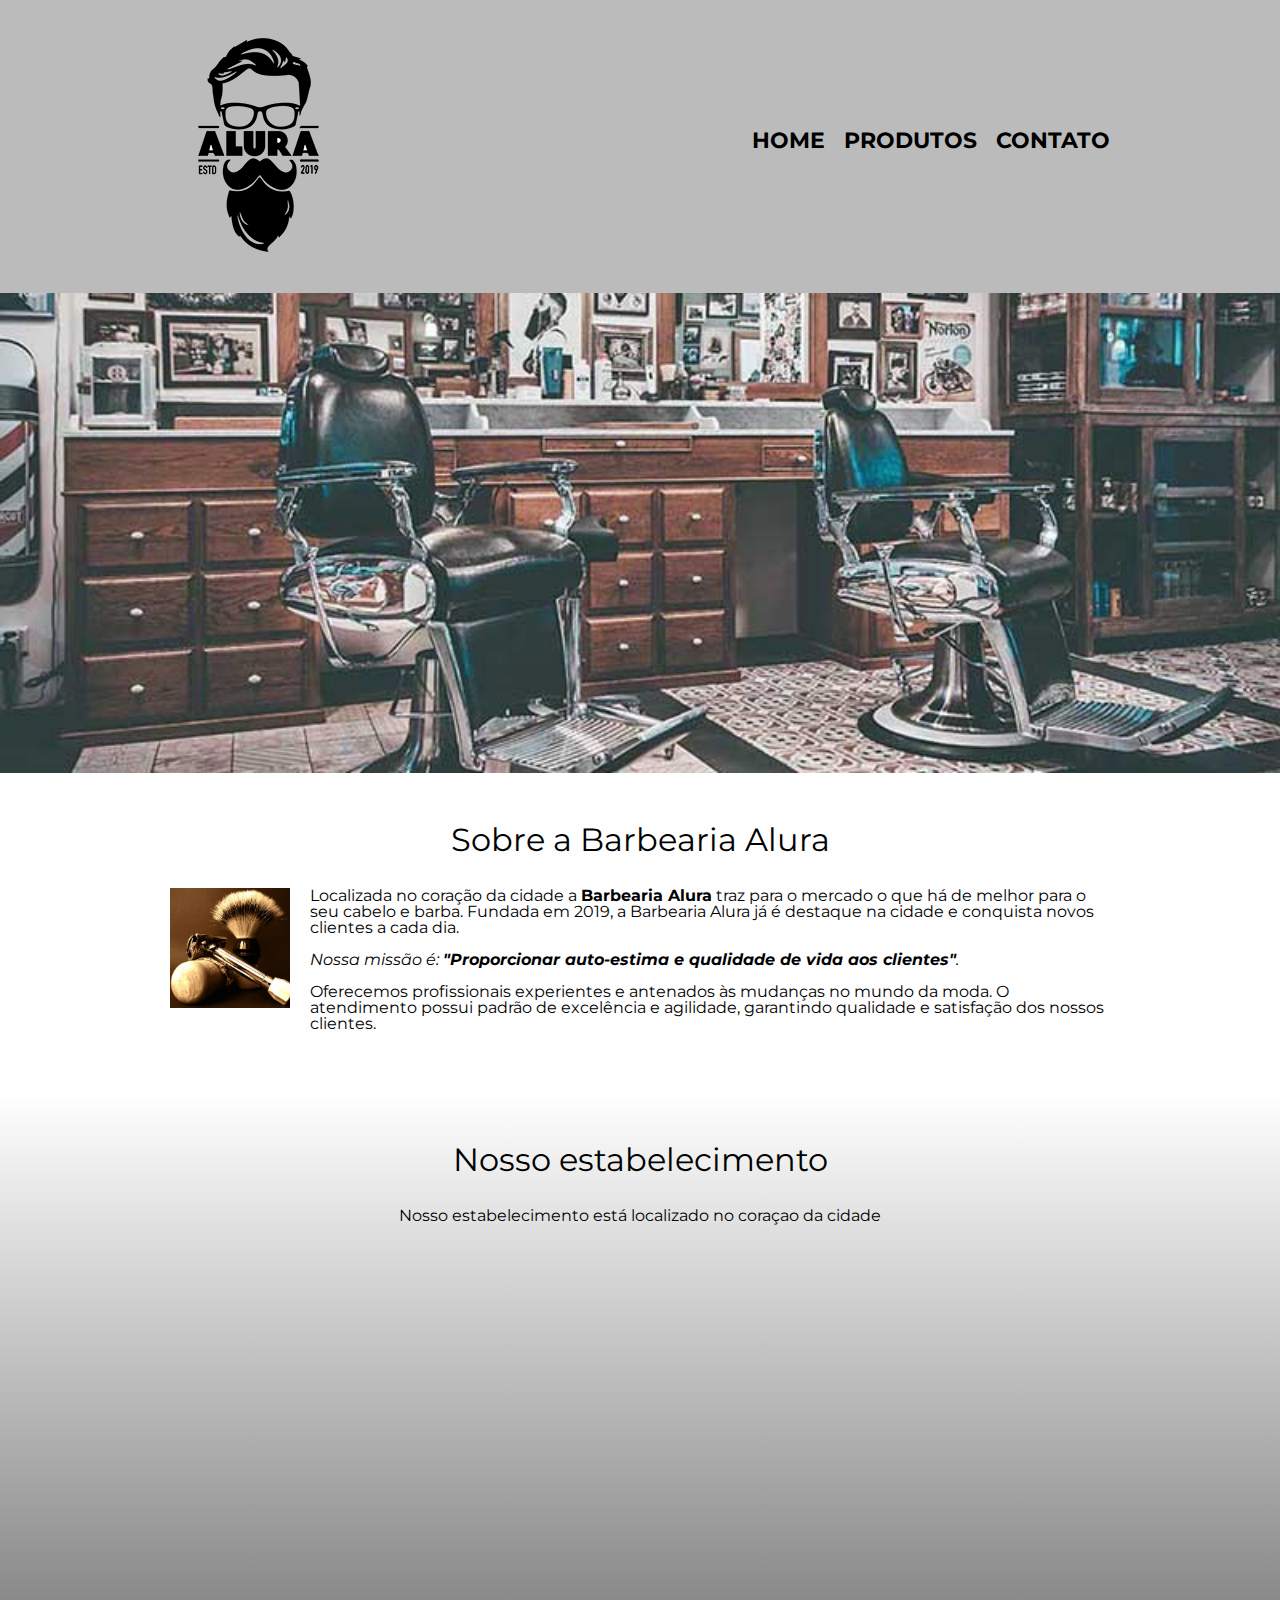
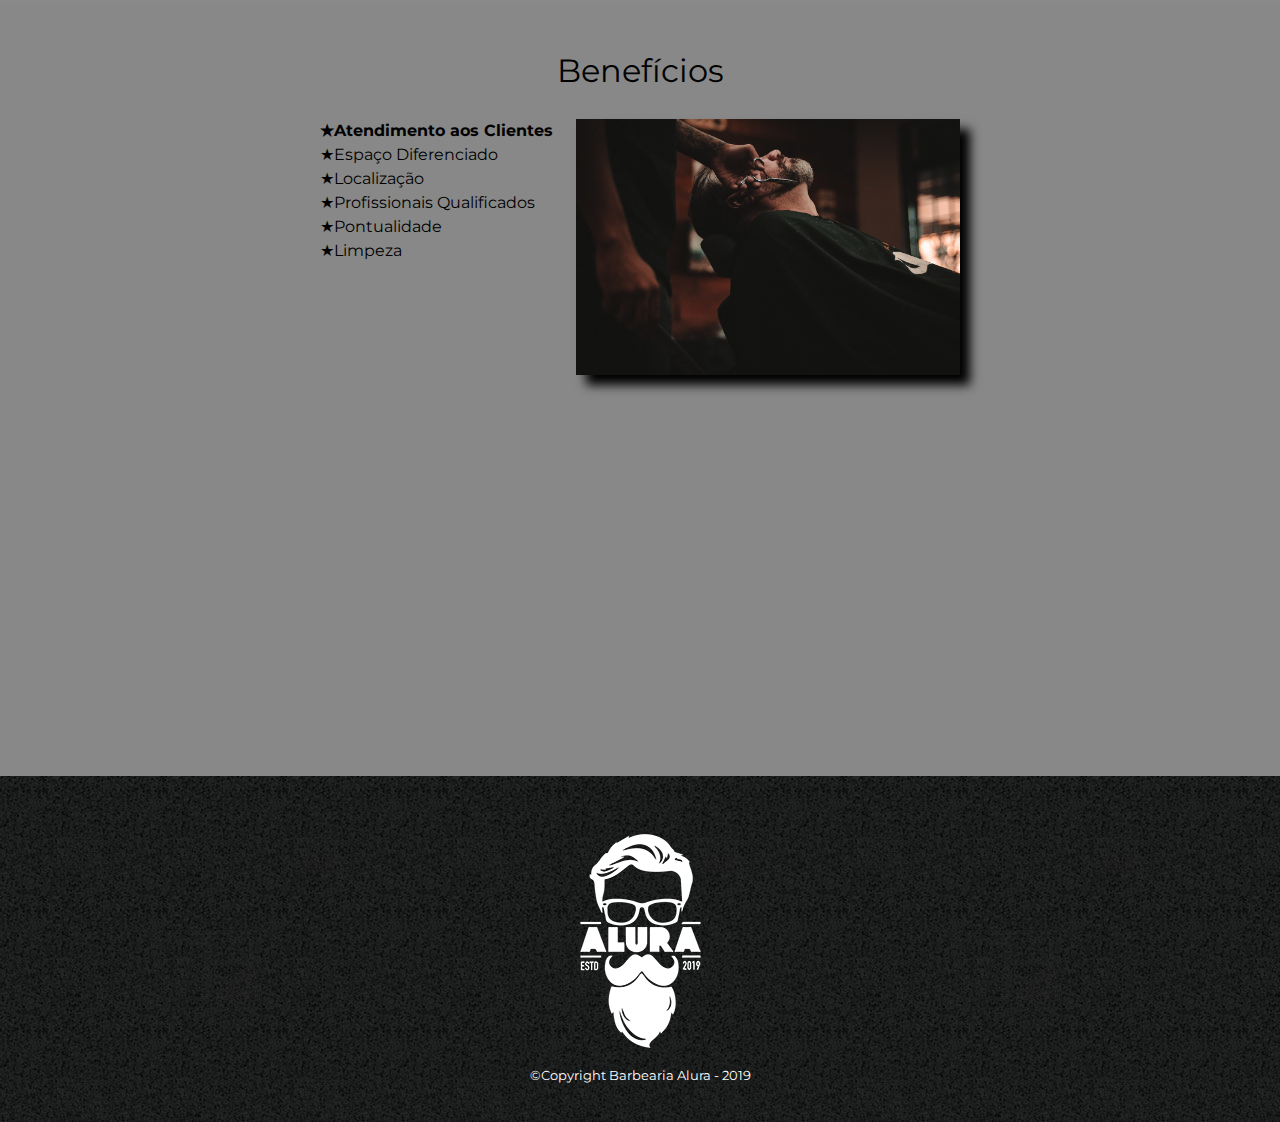
<file: index.html>
<!DOCTYPE html>
<html lang="pt-br">
    <head>
        <meta charset="UTF-8">
        <meta name="viewport" content="width=device-width">
        <title>Barbearia Alura</title>

        <link rel="stylesheet" href="reset.css">
        <link rel="stylesheet" href="style.css">
        <link href="https://fonts.googleapis.com/css?family=Montserrat&display=swap" rel="stylesheet">
    </head>

    <body>
        <header>
            <div class="caixa">
                <h1> <img src="logo.png"></h1>

                <nav>
                    <ul>
                        <li><a href="index.html">Home</a></li>
                        <li><a href="produtos.html">Produtos</a></li>
                        <li><a href="contato.html">Contato</a></li>
                    </ul>
                </nav>
            </div>
        </header>
            <img class="banner" src="banner.jpg">

        <main>
            <section class="principal">
                <h2 class="titulo-principal">Sobre a Barbearia Alura</h2>

                <img class="utensilios" src="utensilios.jpg" alt="utensilios de um barbeiro">

                <p>Localizada no coração da cidade a <strong>Barbearia Alura</strong> traz para o mercado o que há de melhor para o
                seu cabelo e barba. Fundada em 2019, a Barbearia Alura já é destaque na cidade e conquista novos clientes a cada
                dia.</p>

                <p id="missao"><em>Nossa missão é: <strong>"Proporcionar auto-estima e qualidade de vida aos clientes"</strong>.</em></p>

                <p>Oferecemos profissionais experientes e antenados às mudanças no mundo da moda. O atendimento possui padrão de
                excelência e agilidade, garantindo qualidade e satisfação dos nossos clientes.</p>
            </section>

            <section class="mapa">
                <h3 class="titulo-principal">Nosso estabelecimento</h3>
                <p>Nosso estabelecimento está localizado no coraçao da cidade</p>
                <div class="mapa-conteudo">
                    <iframe src="https://www.google.com/maps/embed?pb=!1m18!1m12!1m3!1d14628.426252087706!2d-46.66047156333088!3d-23.56461595489901!2m3!1f0!2f0!3f0!3m2!1i1024!2i768!4f13.1!3m3!1m2!1s0x94ce59541c6c79c3%3A0x36b90a85f0f8cb33!2sGrupo%20Alura!5e0!3m2!1spt-BR!2sbr!4v1664922224610!5m2!1spt-BR!2sbr" width="100%" height="300" style="border:0;" allowfullscreen="" loading="lazy" referrerpolicy="no-referrer-when-downgrade"></iframe>
                </div>
            </section>


            <section class="beneficios">
                <h3 class="titulo-principal">Benefícios</h3>

                <div class="conteudo-beneficios">
                    <ul class="lista-beneficios">
                        <li class="itens">Atendimento aos Clientes</li>
                        <li class="itens">Espaço Diferenciado</li>
                        <li class="itens">Localização</li>
                        <li class="itens">Profissionais Qualificados</li>
                        <li class="itens">Pontualidade</li>
                        <li class="itens">Limpeza</li>
                    </ul><img src="beneficios.jpg" class="imagem-beneficios">
                </div>

                <div class="video">
                    <iframe width="100%" height="315" src="https://www.youtube.com/embed/wcVVXUV0YUY" frameborder="0" allow="accelerometer; autoplay; encrypted-media; gyroscope; picture-in-picture" allowfullscreen></iframe>
                </div>
            </section>
        </main>
        <footer>
            <img src="logo-branco.png">
            <p class="copyright">&copy;Copyright Barbearia Alura - 2019
        </footer>
    </body>
</html>
</file>
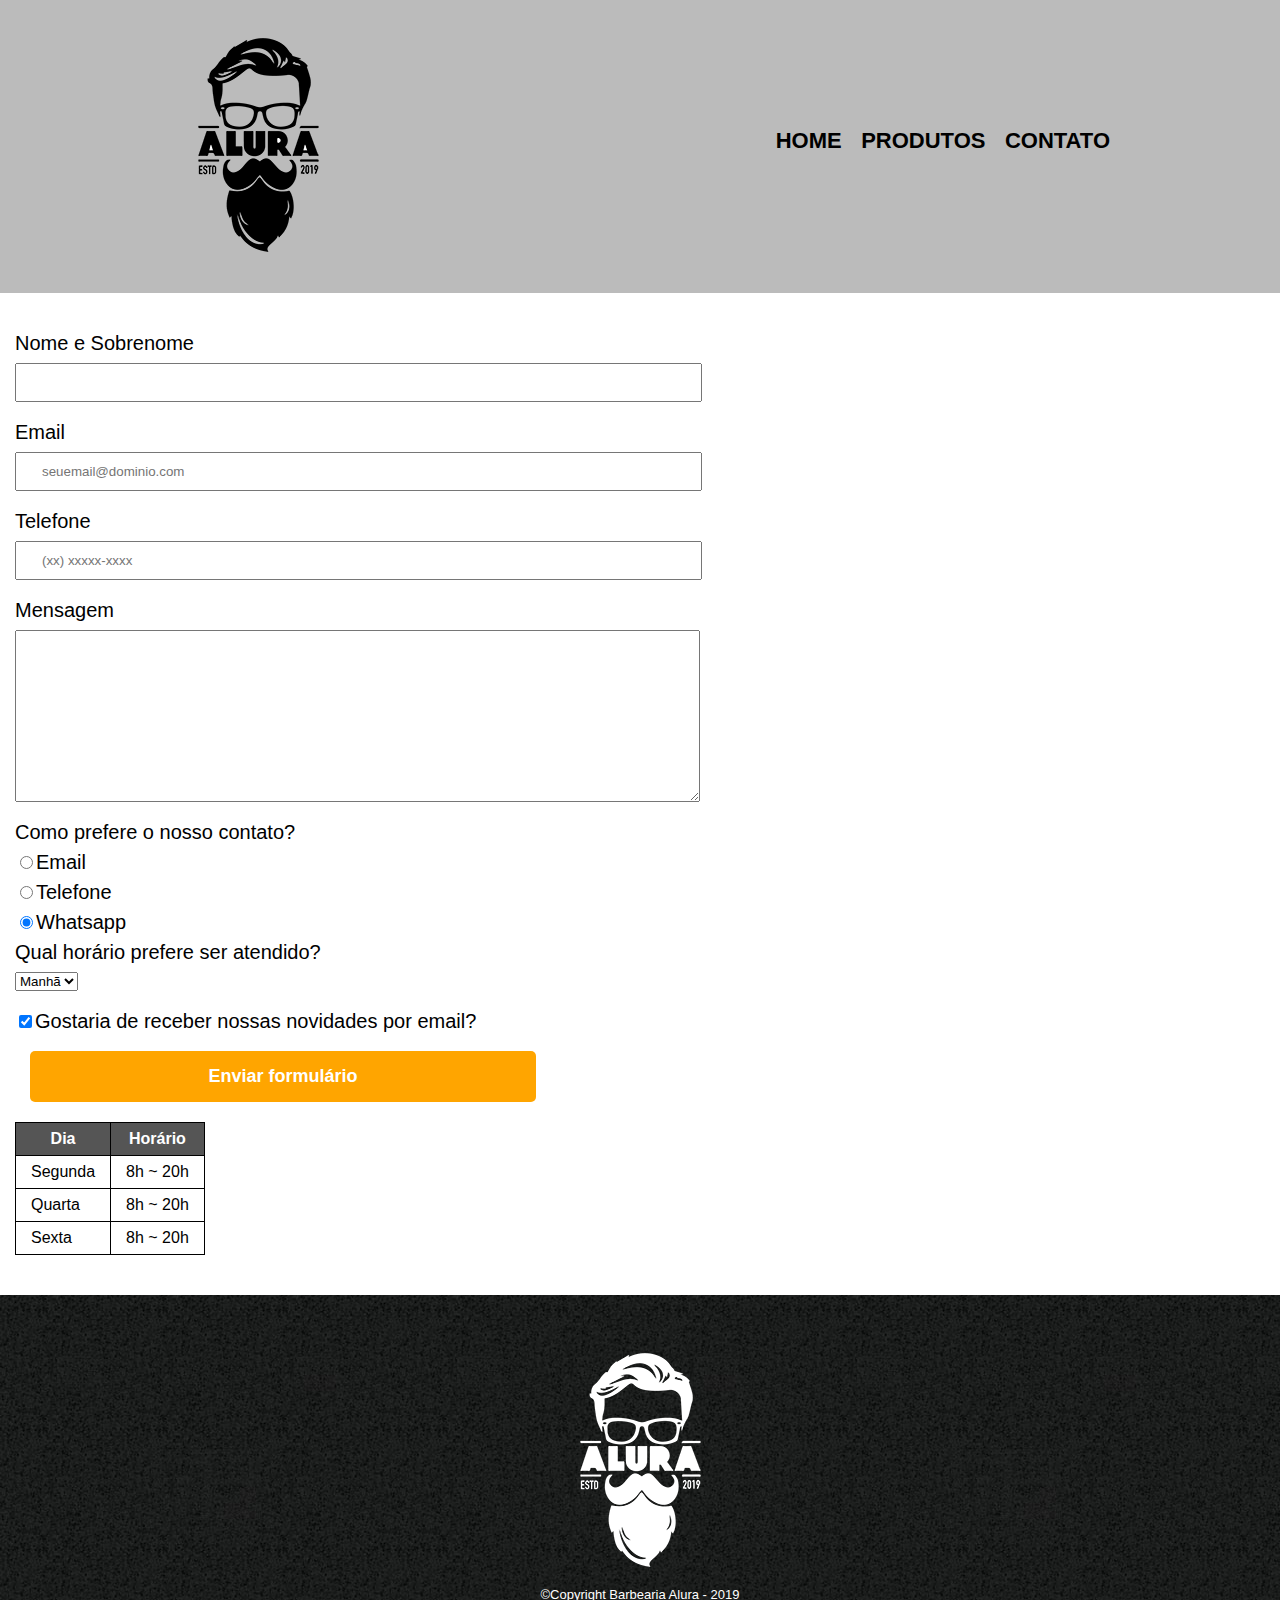
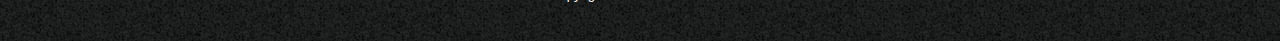
<file: contato.html>
<!DOCTYPE html>
<html>
	<head>
		<meta charset="UTF-8">
		<title>Contato - Barbearia Alura</title>

		<link rel="stylesheet" href="reset.css">
		<link rel="stylesheet" href="style.css">
	</head>
	<body>
		<header>
			<div class="caixa">
				<h1> <img src="logo.png" alt="Logo da Barbearia Alura"></h1>

				<nav>
					<ul>
						<li><a href="index.html">Home</a></li>
						<li><a href="produtos.html">Produtos</a></li>
						<li><a href="contato.html">Contato</a></li>
					</ul>
				</nav>
			</div>
		</header>

		<main>
			<form>
				<label for="nomesobrenome">Nome e Sobrenome</label>
				<input type="text" id="nomesobrenome" class="input-padrao" required>

				<label for="email">Email</label>
				<input type="email" id="email" class="input-padrao" required placeholder="seuemail@dominio.com">

				<label for="telefone">Telefone</label>
				<input type="tel" id="telefone" class="input-padrao" required placeholder="(xx) xxxxx-xxxx">

				<label for="mensagem">Mensagem</label>
				<textarea cols="70" rows="10" id="mensagem" class="input-padrao" required></textarea>

				<fieldset>
					<legend>Como prefere o nosso contato?</legend>

					<label for="radio-email"><input type="radio" name="contato" value="email" id="radio-email">Email</label>
					
					<label for="radio-telefone"><input type="radio" name="contato" value="telefone" id="radio-telefone">Telefone</label>
					
					<label for="radio-whatsapp"><input type="radio" name="contato" value="whatsapp" id="radio-whatsapp" checked>Whatsapp</label>
				</fieldset>

				<fieldset>
					<legend>Qual horário prefere ser atendido?</legend>
					<select>
						<option>Manhã</option>
						<option>Tarde</option>
						<option>Noite</option>
					</select>
				</fieldset>

				<label class="checkbox"><input type="checkbox" checked>Gostaria de receber nossas novidades por email?</label>

				<input type="submit" value="Enviar formulário" class="enviar">
			</form>

			<table>
				<thead>
					<tr>
						<th>Dia</th>
						<th>Horário</th>
					</tr>
				</thead>
				<tbody>
					<tr>
						<td>Segunda</td>
						<td>8h ~ 20h</td>
					</tr>
					<tr>
						<td>Quarta</td>
						<td>8h ~ 20h</td>
					</tr>
					<tr>
						<td>Sexta</td>
						<td>8h ~ 20h</td>
					</tr>
				</tbody>
			</table>
		</main>

		<footer>
			<img src="logo-branco.png" alt="Logo da Barbearia Alura">
			<p class="copyright">&copy;Copyright Barbearia Alura - 2019
		</footer>
	</body>
</html>
</file>
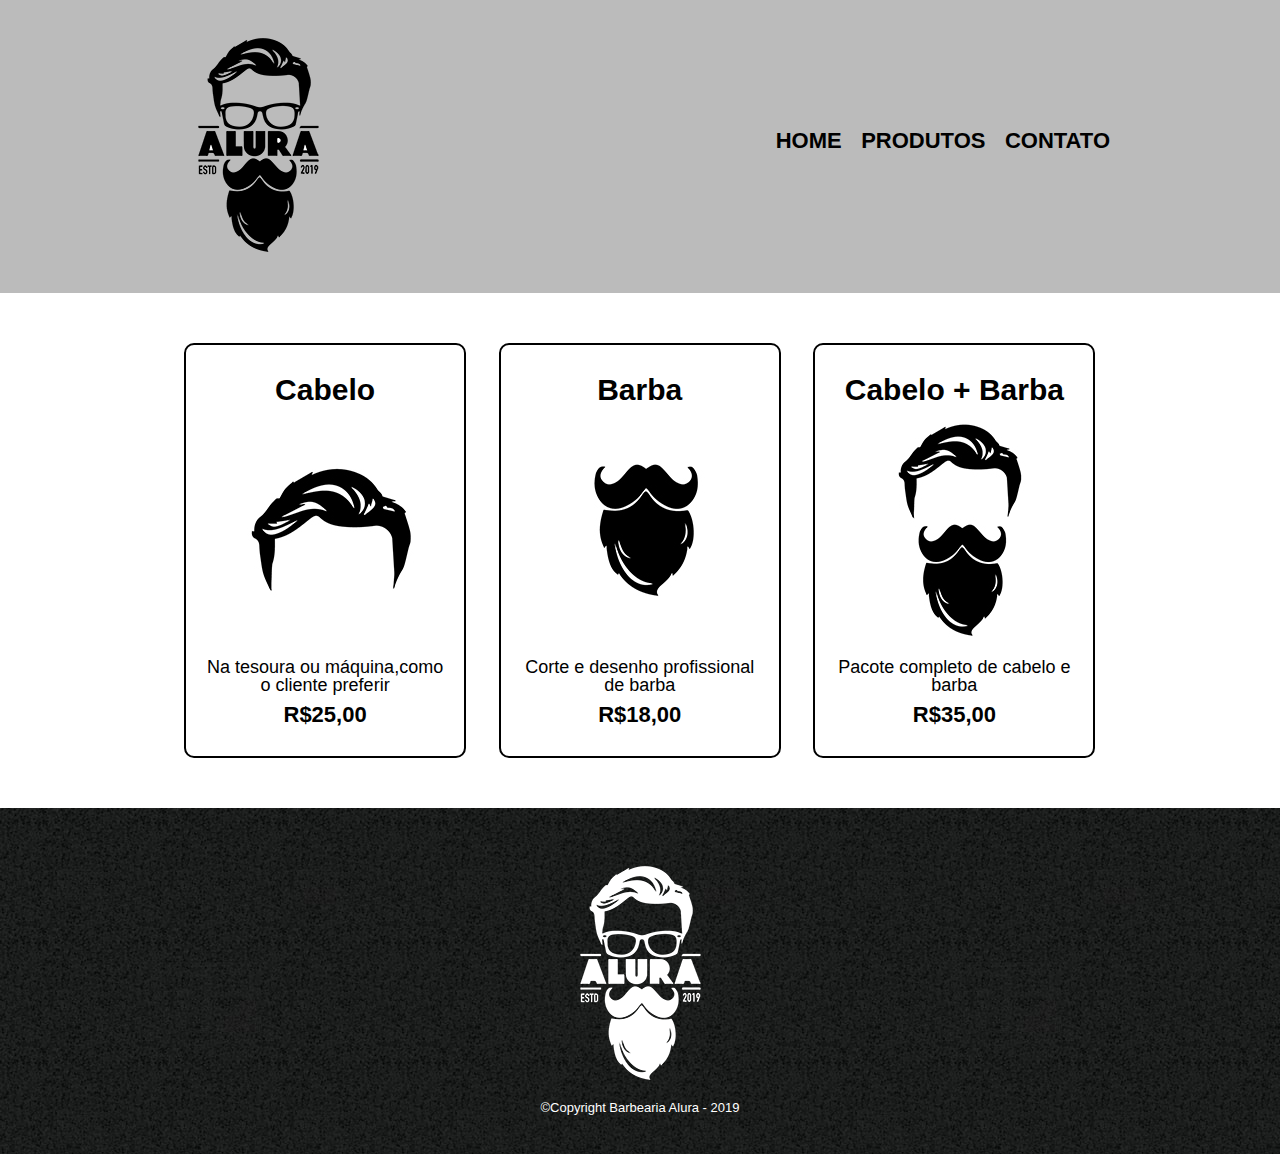
<file: produtos.html>
<!DOCTYPE html>
<html>
	<head>
		<meta charset="UTF-8">
		<title>Produtos - Barbearia Alura</title>

		<link rel="stylesheet" href="reset.css">
		<link rel="stylesheet" href="style.css">
	</head>
	<body>
		<header>
			<div class="caixa">
				<h1> <img src="logo.png"></h1>

				<nav>
					<ul>
						<li><a href="index.html">Home</a></li>
						<li><a href="produtos.html">Produtos</a></li>
						<li><a href="contato.html">Contato</a></li>
					</ul>
				</nav>
			</div>
		</header>

		<main>
			<ul class="produtos">
				<li>
					<h2>Cabelo</h2>
					<img src="cabelo.jpg">
					<p class="produto-descricao">Na tesoura ou máquina,como o cliente preferir</p>
					<p class="produto-preco">R$25,00</p>
				</li>
				<li>
					<h2>Barba</h2>
					<img src="barba.jpg">
					<p class="produto-descricao">Corte e desenho profissional de barba</p>
					<p class="produto-preco">R$18,00</p>
				</li>
				<li>
					<h2>Cabelo + Barba</h2>
					<img src="cabelo+barba.jpg">
					<p class="produto-descricao">Pacote completo de cabelo e barba</p>
					<p class="produto-preco">R$35,00</p>
				</li>
			</ul>
		</main>	
		<footer>
			<img src="logo-branco.png">
			<p class="copyright">&copy;Copyright Barbearia Alura - 2019
		</footer>
	</body>
</html>
</file>
<file: style.css>
body {
    font-family: 'Montserrat', sans-serif;
}

header {
background: #BBBBBB;
padding: 20px 0;	
}

.caixa {
	position: relative;
	width: 940px;
	margin: 0 auto;
}

nav {
	position: absolute;
	top: 110px;
	right: 0;
}

nav li {
	display: inline;
	margin: 0 0 0 15px;
}

nav a {
	text-transform: uppercase;
	color: #000000;
	font-weight: bold;
	font-size: 22px;
	text-decoration: none;
}

nav a:hover {
	color: #C78C79;
	text-decoration: underline;
}

.produtos {
	width: 940px;
	margin: 0 auto;
	padding: 50px 0;
}

.produtos li {
	display: inline-block;
	text-align: center;
	width: 30%;
	vertical-align: top;
	margin: 0 1.5%;
	padding: 30px 20px;
	box-sizing: border-box;
	border: 2px solid #000000;
	border-radius: 10px;
}

.produtos li:hover {
	border-color: #C78C19;
}

.produtos li:active {
	border-color: #088C19;
}

.produtos li:hover h2{
	font-size: 34px;
}

.produtos h2 {
	font-size: 30px;
	font-weight: bold;
}

.produto-descricao {
	font-size: 18px;

}

.produto-preco {
	font-size: 22px;
	font-weight: bold;
	margin-top: 10px;
}

footer {
	text-align: center;
	background: url("bg.jpg");
	padding: 40px 0;
}

.copyright {
	color: #FFFFFF;
	font-size: 13px;
	margin: 20 0 0 ;
}

form {
	margin: 40px 0 0 15px;
}

form label, form legend {
	display: block;
	font-size: 20px;
	margin: 0 0 10px;
}

.input-padrao {
	display: block;
	margin: 0 0 20px;
	padding: 10px 25px;
	width: 50%;
}

.checkbox {
	margin: 20px 0;
}

.enviar {
	width: 40%;
	margin-left: 15px;
	padding: 15px 0;
	background: orange;
	color: white;
	font-weight: bold;
	font-size: 18px;
	border: none;
	border-radius: 5px;
	transition: 1s all;
	cursor: pointer;
}

.enviar:hover {
	background: darkorange;
	transform: scale(1.2);
}

table {
	margin: 20px 0 40px 15px;
}

thead {
	background: #555555;
	color: white;
	font-weight: bold;
}

td, th {
	border: 1px solid #000000;
	padding: 8px 15px;
}

/* css da página inicial */
.banner {
	width: 100%;
}

.titulo-principal {
	text-align: center;
	font-size: 2em;
	margin: 0 0 1em;
	clear: left;
}

.principal {
	padding: 3em 0;
	background: #FEFEFE;
	width: 940px;
	margin: 0 auto;
}

.principal p {
	margin: 0 0 1em;
}

.principal strong {
	font-weight: bold;
}

.principal em {
	font-style: italic;
}

.utensilios {
	width: 120px;
	float: left;
	margin: 0 20px 20px 0;	
}

.mapa {
	padding: 3em 0;
	background: linear-gradient(#FEFEFE, #888888);
}

.mapa-conteudo {
	width: 940px;
	margin: 0 auto
}

.mapa p {
	margin: 0 0 2em;
	text-align: center;
}

.beneficios {
	padding: 3em 0;
	background: #888888;
}

.itens {
	line-height: 1.5;
}

.itens:first-child {
	font-weight: bold;
}

.itens:before {
	content: "★";
}

.conteudo-beneficios {
	width: 640px;
	margin: 0 auto;
}

.lista-beneficios {
	width: 40%;
	display: inline-block;
	vertical-align: top;
}

.imagem-beneficios {
	width: 60%;
	transition: 400ms;
	opacity: 1;
	box-shadow: 10px 10px 10px 0 #000000;
}

.imagem-beneficios:hover {
	opacity: 0.3;
}


.video {
	width: 560px;
	margin: 1em auto;
}

@media screen and (max-width: 480px) {
	.caixa, .principal, .conteudo-beneficios, .mapa-conteudo, .video {
		width: auto;
	}

	h1 {
		text-align: center;
	}

	nav {
		position: static;
	}

	.lista-beneficios, .imagem-beneficios {
		width: 100%;
	}
}
</file>
